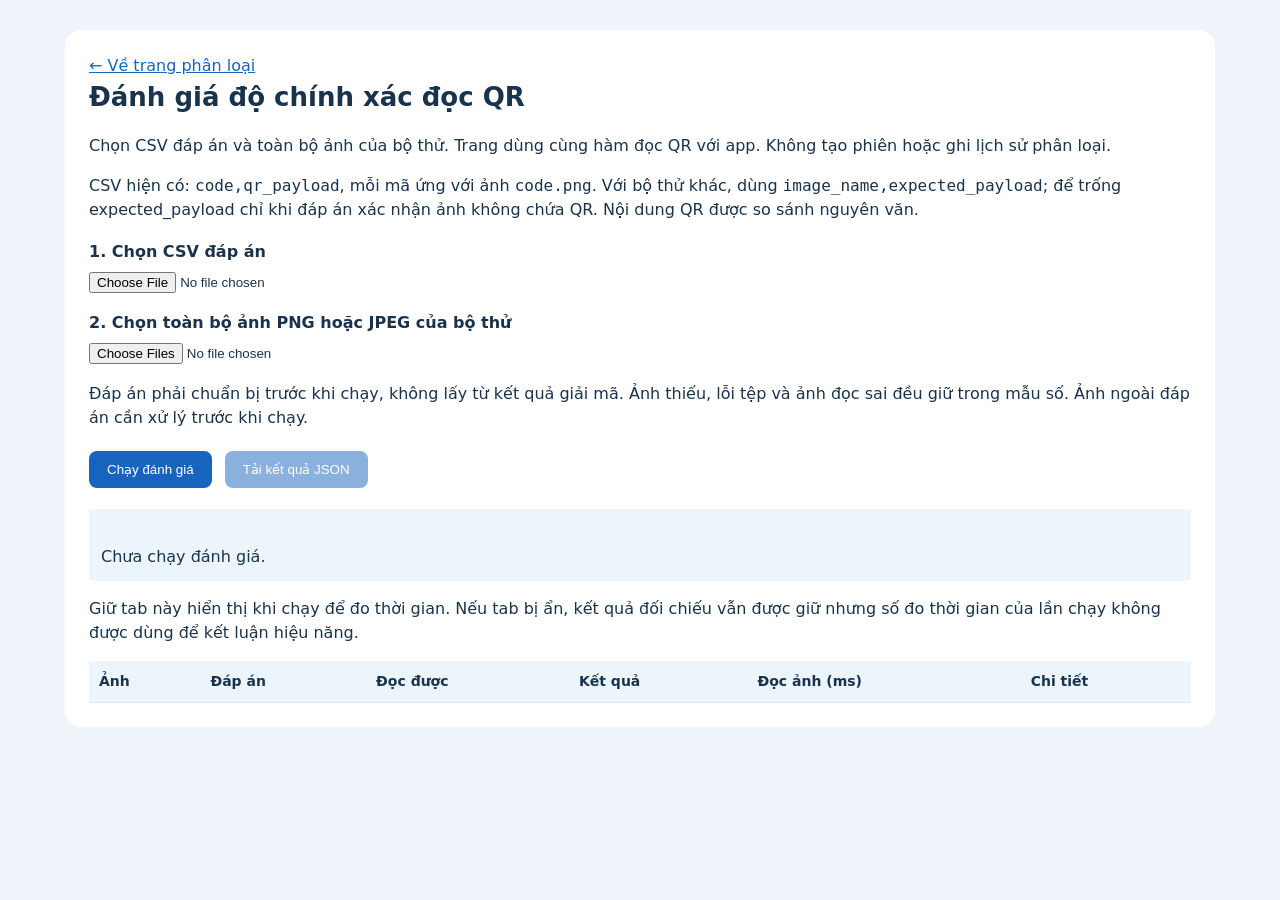
<file: static/qr_evaluation.html>
<!doctype html>
<html lang="vi">
<head>
  <meta charset="utf-8">
  <meta name="viewport" content="width=device-width, initial-scale=1">
  <title>Đánh giá đọc QR — Nhóm 10</title>

  <script src="vendor/jsQR.js" defer></script>
  <script src="qr_decoder.js" defer></script>

  <style>
    * {
      box-sizing: border-box;
    }

    body {
      margin: 0;
      background: #eef4f9;
      color: #19334d;
      font: 16px/1.5 system-ui, sans-serif;
    }

    main {
      max-width: 1150px;
      margin: 30px auto;
      padding: 24px;
      background: white;
      border-radius: 16px;
    }

    h1 {
      margin-top: 0;
      font-size: 26px;
    }

    label {
      display: block;
      margin: 18px 0;
      font-weight: 600;
    }

    input {
      display: block;
      margin-top: 8px;
      max-width: 100%;
    }

    button {
      padding: 11px 18px;
      margin: 5px 8px 5px 0;
      border: 0;
      border-radius: 8px;
      background: #1764be;
      color: white;
      cursor: pointer;
    }

    button:disabled {
      opacity: 0.5;
      cursor: default;
    }

    #message {
      white-space: pre-line;
      padding: 12px;
      background: #edf5fc;
    }

    .scroll {
      overflow-x: auto;
    }

    table {
      width: 100%;
      border-collapse: collapse;
      font-size: 14px;
    }

    th,
    td {
      border-bottom: 1px solid #dce5ee;
      padding: 10px;
      text-align: left;
      overflow-wrap: anywhere;
    }

    th {
      background: #edf5fc;
    }

    a {
      color: #1764be;
    }
  </style>
</head>

<body>
<main>
  <a href="/">← Về trang phân loại</a>

  <h1>Đánh giá độ chính xác đọc QR</h1>

  <p>
    Chọn CSV đáp án và toàn bộ ảnh của bộ thử.
    Trang dùng cùng hàm đọc QR với app.
    Không tạo phiên hoặc ghi lịch sử phân loại.
  </p>

  <p>
    CSV hiện có: <code>code,qr_payload</code>,
    mỗi mã ứng với ảnh <code>code.png</code>.
    Với bộ thử khác, dùng
    <code>image_name,expected_payload</code>;
    để trống expected_payload chỉ khi đáp án xác nhận
    ảnh không chứa QR.
    Nội dung QR được so sánh nguyên văn.
  </p>

  <label>
    1. Chọn CSV đáp án
    <input
      id="manifest"
      type="file"
      accept=".csv,text/csv"
    >
  </label>

  <label>
    2. Chọn toàn bộ ảnh PNG hoặc JPEG của bộ thử
    <input
      id="images"
      type="file"
      accept="image/png,image/jpeg"
      multiple
    >
  </label>

  <p>
    Đáp án phải chuẩn bị trước khi chạy,
    không lấy từ kết quả giải mã.
    Ảnh thiếu, lỗi tệp và ảnh đọc sai đều giữ trong mẫu số.
    Ảnh ngoài đáp án cần xử lý trước khi chạy.
  </p>

  <button id="run" type="button">
    Chạy đánh giá
  </button>

  <button id="download" type="button" disabled>
    Tải kết quả JSON
  </button>

  <p id="message" role="status" aria-live="polite">
    Chưa chạy đánh giá.
  </p>

  <p>
    Giữ tab này hiển thị khi chạy để đo thời gian.
    Nếu tab bị ẩn, kết quả đối chiếu vẫn được giữ
    nhưng số đo thời gian của lần chạy không được dùng
    để kết luận hiệu năng.
  </p>

  <div class="scroll">
    <table>
      <thead>
        <tr>
          <th>Ảnh</th>
          <th>Đáp án</th>
          <th>Đọc được</th>
          <th>Kết quả</th>
          <th>Đọc ảnh (ms)</th>
          <th>Chi tiết</th>
        </tr>
      </thead>
      <tbody id="rows"></tbody>
    </table>
  </div>
</main>

<script>
"use strict";

function parseCsv(text) {
  text = text.replace(/^\uFEFF/, "");

  const rows = [];

  let row = [];
  let field = "";
  let quoted = false;
  let closed = false;

  function cell() {
    row.push(field);
    field = "";
    closed = false;
  }

  function line() {
    cell();

    if (row.some(value => value !== "")) {
      rows.push(row);
    }

    row = [];
  }

  for (let i = 0; i < text.length; i++) {
    const c = text[i];

    if (quoted) {
      if (c === '"' && text[i + 1] === '"') {
        field += '"';
        i++;
      } else if (c === '"') {
        quoted = false;
        closed = true;
      } else {
        field += c;
      }

    } else if (c === ",") {
      cell();

    } else if (c === "\n" || c === "\r") {
      if (c === "\r" && text[i + 1] === "\n") {
        i++;
      }

      line();

    } else if (
      c === '"' &&
      field === "" &&
      !closed
    ) {
      quoted = true;

    } else {
      if (closed || c === '"') {
        throw new Error(
          "CSV có dấu nháy không hợp lệ."
        );
      }

      field += c;
    }
  }

  if (quoted) {
    throw new Error("CSV thiếu dấu nháy đóng.");
  }

  if (field !== "" || row.length || closed) {
    line();
  }

  return rows;
}

function parseManifest(text) {
  const rows = parseCsv(text);

  if (rows.length < 2) {
    throw new Error("CSV chưa có đáp án.");
  }

  const headers = rows.shift().map(
    value => value.trim()
  );

  if (new Set(headers).size !== headers.length) {
    throw new Error("CSV trùng tên cột.");
  }

  const explicit =
    headers.includes("image_name") &&
    headers.includes("expected_payload");

  const legacy =
    headers.includes("code") &&
    headers.includes("qr_payload");

  if (!explicit && !legacy) {
    throw new Error(
      "CSV cần cột code,qr_payload hoặc " +
      "image_name,expected_payload."
    );
  }

  const names = new Set();

  return rows.map((row, index) => {
    if (row.length !== headers.length) {
      throw new Error(
        `CSV dòng ${index + 2} sai số cột.`
      );
    }

    const get = key => row[headers.indexOf(key)];

    const name = explicit
      ? get("image_name").trim()
      : `${get("code").trim()}.png`;

    const expected = get(
      explicit ? "expected_payload" : "qr_payload"
    );

    if (!/^[^/\\]+\.(png|jpe?g)$/i.test(name)) {
      throw new Error(
        `Tên ảnh không hợp lệ: ${name}`
      );
    }

    if (!explicit && !get("code").trim()) {
      throw new Error("CSV có mã kiện trống.");
    }

    if (!explicit && expected === "") {
      throw new Error(
        `Đáp án QR trống: ${name}`
      );
    }

    if (names.has(name)) {
      throw new Error(`CSV trùng ảnh: ${name}`);
    }

    names.add(name);

    return {
      image_name: name,
      expected_payload: expected,
      expects_qr: expected !== "",
    };
  });
}

function mapFiles(files, manifest) {
  const known = new Set(
    manifest.map(item => item.image_name)
  );

  const result = new Map();

  for (const file of files) {
    if (result.has(file.name)) {
      throw new Error(
        `Chọn trùng tên ảnh: ${file.name}`
      );
    }

    if (!known.has(file.name)) {
      throw new Error(
        `Ảnh ngoài CSV đáp án: ${file.name}`
      );
    }

    result.set(file.name, file);
  }

  return result;
}

function compareDecoded(expected, decoded) {
  return expected.expects_qr
    ? decoded.found === true &&
      decoded.code === expected.expected_payload
    : decoded.found === false;
}

function summarize(results) {
  const positive = results.filter(
    row => row.expects_qr
  );

  const negative = results.filter(
    row => !row.expects_qr
  );

  const percentage = rows => rows.length
    ? 100 * rows.filter(row => row.correct).length
      / rows.length
    : null;

  return {
    expected_images: results.length,

    correct_images: results.filter(
      row => row.correct
    ).length,

    positive_images: positive.length,

    qr_decode_accuracy_pct:
      percentage(positive),

    negative_images: negative.length,

    no_qr_correct_rejection_pct:
      percentage(negative),

    overall_expected_result_pct:
      percentage(results),

    missing_images: results.filter(
      row => row.status === "missing_file"
    ).length,

    file_errors: results.filter(
      row => row.status === "file_error"
    ).length,
  };
}

const ui = id => document.getElementById(id);

const labels = {
  correct: "Đúng",
  mismatch: "Sai nội dung",
  unreadable: "Không đọc được QR",
  false_positive: "Nhận nhầm QR",
  missing_file: "Thiếu ảnh",
  file_error: "Lỗi tệp",
};

let running = false;
let report = null;
let hiddenDuringRun = false;

document.addEventListener(
  "visibilitychange",
  () => {
    if (
      running &&
      document.visibilityState !== "visible"
    ) {
      hiddenDuringRun = true;
    }
  }
);

async function sha256(bytes) {
  const digest = await crypto.subtle.digest(
    "SHA-256",
    bytes
  );

  return Array.from(
    new Uint8Array(digest),
    value => value.toString(16).padStart(2, "0")
  ).join("");
}

function addRow(row) {
  const tr = document.createElement("tr");

  const values = [
    row.image_name,

    row.expects_qr
      ? row.expected_payload
      : "(không QR)",

    row.found
      ? row.decoded_payload
      : "—",

    labels[row.status],

    row.read_ms === null
      ? "—"
      : row.read_ms.toFixed(2),

    row.error || "",
  ];

  for (const value of values) {
    const td = document.createElement("td");
    td.textContent = value;
    tr.append(td);
  }

  ui("rows").append(tr);
}

function resetReport() {
  report = null;

  ui("download").disabled = true;
  ui("rows").replaceChildren();

  ui("message").textContent =
    "Đã đổi dữ liệu. Cần chạy đánh giá lại.";
}

ui("manifest").addEventListener(
  "change",
  resetReport
);

ui("images").addEventListener(
  "change",
  resetReport
);

ui("run").addEventListener(
  "click",
  async () => {
    if (running) return;

    running = true;
    report = null;

    hiddenDuringRun =
      document.visibilityState !== "visible";

    ui("run").disabled = true;
    ui("download").disabled = true;
    ui("manifest").disabled = true;
    ui("images").disabled = true;
    ui("rows").replaceChildren();

    try {
      if (
        !window.SmartLogisticsQR ||
        typeof window.jsQR !== "function"
      ) {
        throw new Error(
          "Chưa tải được jsQR hoặc qr_decoder.js. " +
          "Mở trang qua Flask và kiểm tra hai file."
        );
      }

      const csv = ui("manifest").files[0];

      if (!csv) {
        throw new Error(
          "Chọn CSV đáp án trước."
        );
      }

      if (csv.size > 2 * 1024 * 1024) {
        throw new Error("CSV vượt 2 MB.");
      }

      const bytes = await csv.arrayBuffer();

      const manifest = parseManifest(
        new TextDecoder(
          "utf-8",
          { fatal: true }
        ).decode(bytes)
      );

      const files = mapFiles(
        Array.from(ui("images").files),
        manifest
      );

      if (!files.size) {
        throw new Error(
          "Chọn ảnh cần đánh giá trước."
        );
      }

      const startedAt = new Date().toISOString();

      const canvas =
        document.createElement("canvas");

      const results = [];

      for (const expected of manifest) {
        ui("message").textContent =
          `Đang đánh giá ${results.length + 1}` +
          `/${manifest.length}: ` +
          expected.image_name;

        const file = files.get(
          expected.image_name
        );

        const row = {
          ...expected,
          image_sha256: null,
          found: null,
          decoded_payload: null,
          read_ms: null,
          correct: false,
          status: "missing_file",
          error: "",
        };

        if (file) {
          try {
            if (file.size > 5 * 1024 * 1024) {
              throw new Error("Ảnh vượt 5 MB.");
            }

            row.image_sha256 = await sha256(
              await file.arrayBuffer()
            );

            const decoded =
              await window.SmartLogisticsQR
                .decodeImage(file, canvas);

            row.found = decoded.found;
            row.decoded_payload = decoded.code;
            row.read_ms = decoded.readMs;

            row.correct = compareDecoded(
              expected,
              decoded
            );

            row.status = row.correct
              ? "correct"
              : expected.expects_qr
                ? decoded.found
                  ? "mismatch"
                  : "unreadable"
                : "false_positive";

          } catch (error) {
            row.status = "file_error";
            row.error = error.message;
          }
        }

        results.push(row);
        addRow(row);

        await new Promise(
          resolve => setTimeout(resolve, 0)
        );
      }

      report = {
        schema_version: 1,

        run_id: crypto.randomUUID(),

        started_at: startedAt,

        finished_at: new Date().toISOString(),

        decoder_version:
          window.SmartLogisticsQR.decoderVersion,

        manifest_name: csv.name,

        manifest_sha256: await sha256(bytes),

        user_agent: navigator.userAgent,

        timing_valid: !hiddenDuringRun,

        timing_invalid_reason:
          hiddenDuringRun ? "page_hidden" : null,

        summary: summarize(results),

        results,
      };

      const stats = report.summary;

      const fmt = value => value === null
        ? "chưa có mẫu"
        : `${value.toFixed(2)}%`;

      ui("message").textContent =
        `Hoàn tất ${stats.expected_images} đáp án. ` +
        `Đúng ${stats.correct_images}` +
        `/${stats.expected_images}.\n` +

        "Độ chính xác giải mã ảnh có QR: " +
        `${fmt(stats.qr_decode_accuracy_pct)} ` +
        `(${stats.positive_images} ảnh).\n` +

        "Từ chối đúng ảnh không QR: " +
        `${fmt(stats.no_qr_correct_rejection_pct)} ` +
        `(${stats.negative_images} ảnh).\n` +

        `Thiếu ảnh: ${stats.missing_images}; ` +
        `lỗi tệp: ${stats.file_errors}.\n` +

        "Số đo thời gian: " +
        (
          report.timing_valid
            ? "hợp lệ"
            : "không hợp lệ do tab bị ẩn"
        ) +
        ".";

      ui("download").disabled = false;

    } catch (error) {
      ui("message").textContent =
        "Chưa hoàn thành đánh giá: " +
        error.message;

    } finally {
      running = false;

      ui("run").disabled = false;
      ui("manifest").disabled = false;
      ui("images").disabled = false;
    }
  }
);

ui("download").addEventListener(
  "click",
  () => {
    if (!report || running) return;

    const url = URL.createObjectURL(
      new Blob(
        [JSON.stringify(report, null, 2)],
        { type: "application/json" }
      )
    );

    const a = document.createElement("a");

    a.href = url;
    a.download =
      `qr_evaluation_${report.run_id}.json`;

    document.body.append(a);
    a.click();
    a.remove();

    setTimeout(
      () => URL.revokeObjectURL(url),
      1000
    );
  }
);
</script>
</body>
</html>
</file>
